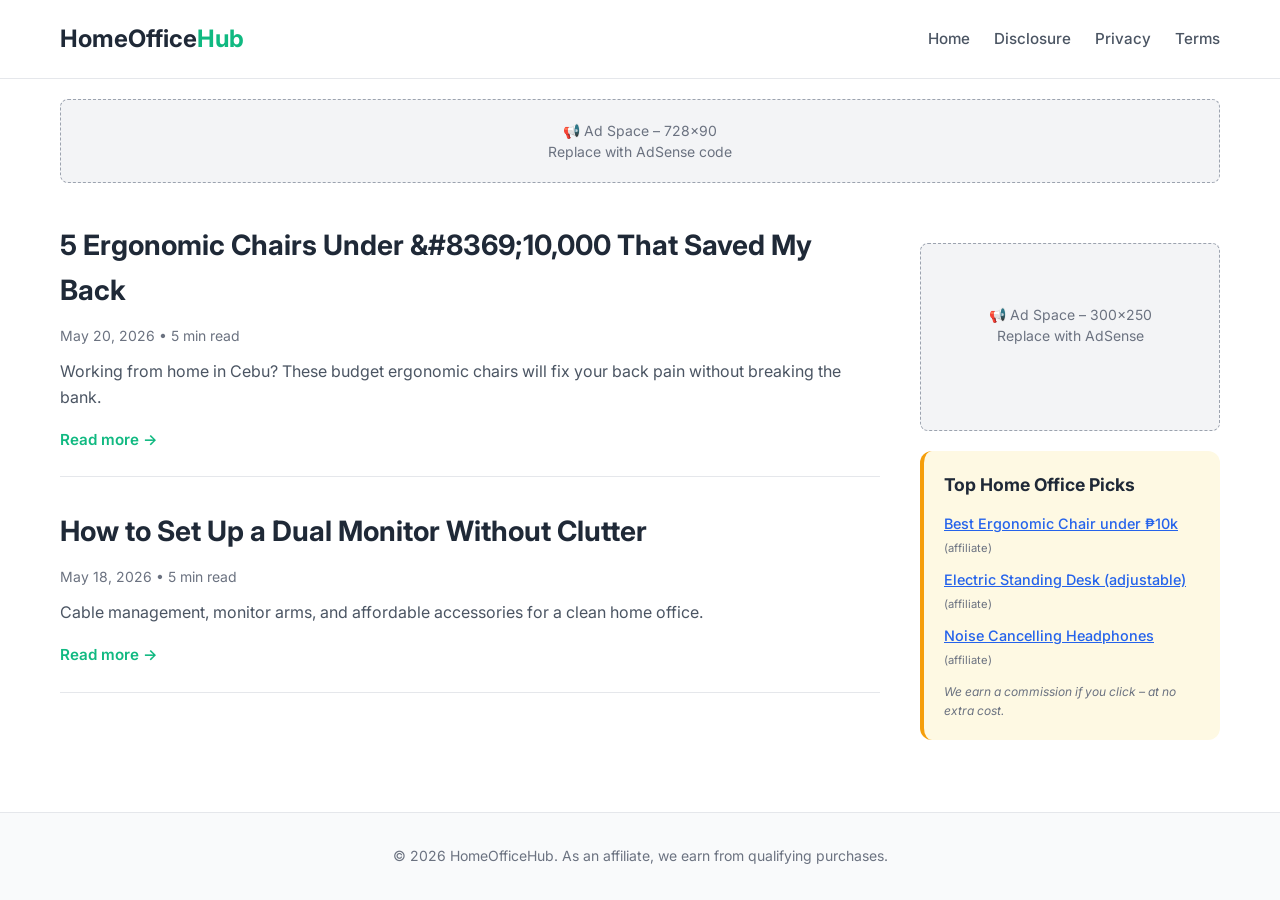
<file: index.html>
<!DOCTYPE html>
<html lang="en">
<head>
    <meta charset="UTF-8">
    <meta name="viewport" content="width=device-width, initial-scale=1.0">
    <title>HomeOfficeHub – Ergonomics & Productivity for Remote Workers</title>
    <meta name="description" content="Expert reviews and guides for home office gear. Best ergonomic chairs, standing desks, and productivity tools in the Philippines.">
    <link rel="stylesheet" href="style.css">
    <link href="https://fonts.googleapis.com/css2?family=Inter:opsz,wght@14..32,400;14..32,500;14..32,600;14..32,700&display=swap" rel="stylesheet">
</head>
<body>
    <header>
        <div class="container">
            <div class="logo">HomeOffice<span>Hub</span></div>
            <nav>
                <a href="index.html">Home</a>
                <a href="affiliate-disclosure.html">Disclosure</a>
                <a href="privacy-policy.html">Privacy</a>
                <a href="terms-of-use.html">Terms</a>
            </nav>
        </div>
    </header>

    <main class="container">
        <div class="ad-slot ad-top">
            <!-- Replace with AdSense code -->
            <div class="ad-placeholder">📢 Ad Space – 728x90<br>Replace with AdSense code</div>
        </div>

        <div class="content-grid">
            <section class="posts-list" id="posts-list">
                <div class="loading">Loading posts...</div>
            </section>
            <aside class="sidebar">
                <div class="ad-slot ad-sidebar">
                    <!-- Replace with AdSense code -->
                    <div class="ad-placeholder">📢 Ad Space – 300x250<br>Replace with AdSense</div>
                </div>
                <div class="affiliate-widget">
                    <h3>Top Home Office Picks</h3>
                    <ul>
                        <li><a href="https://www.lazada.com.ph/products/placeholder-ergonomic-chair.html" rel="sponsored noopener" target="_blank" class="aff-link">Best Ergonomic Chair under &#8369;10k</a> <span class="disclosure-small">(affiliate)</span></li>
                        <li><a href="https://shopee.ph/product/placeholder-standing-desk" rel="sponsored noopener" target="_blank" class="aff-link">Electric Standing Desk (adjustable)</a> <span class="disclosure-small">(affiliate)</span></li>
                        <li><a href="https://www.lazada.com.ph/products/placeholder-headphones.html" rel="sponsored noopener" target="_blank" class="aff-link">Noise Cancelling Headphones</a> <span class="disclosure-small">(affiliate)</span></li>
                    </ul>
                    <p class="disclosure-note">We earn a commission if you click &ndash; at no extra cost.</p>
                </div>
            </aside>
        </div>
    </main>

    <footer>
        <div class="container">
            <p>&copy; 2026 HomeOfficeHub. As an affiliate, we earn from qualifying purchases.</p>
        </div>
    </footer>

    <script src="script.js"></script>
</body>
</html>
</file>
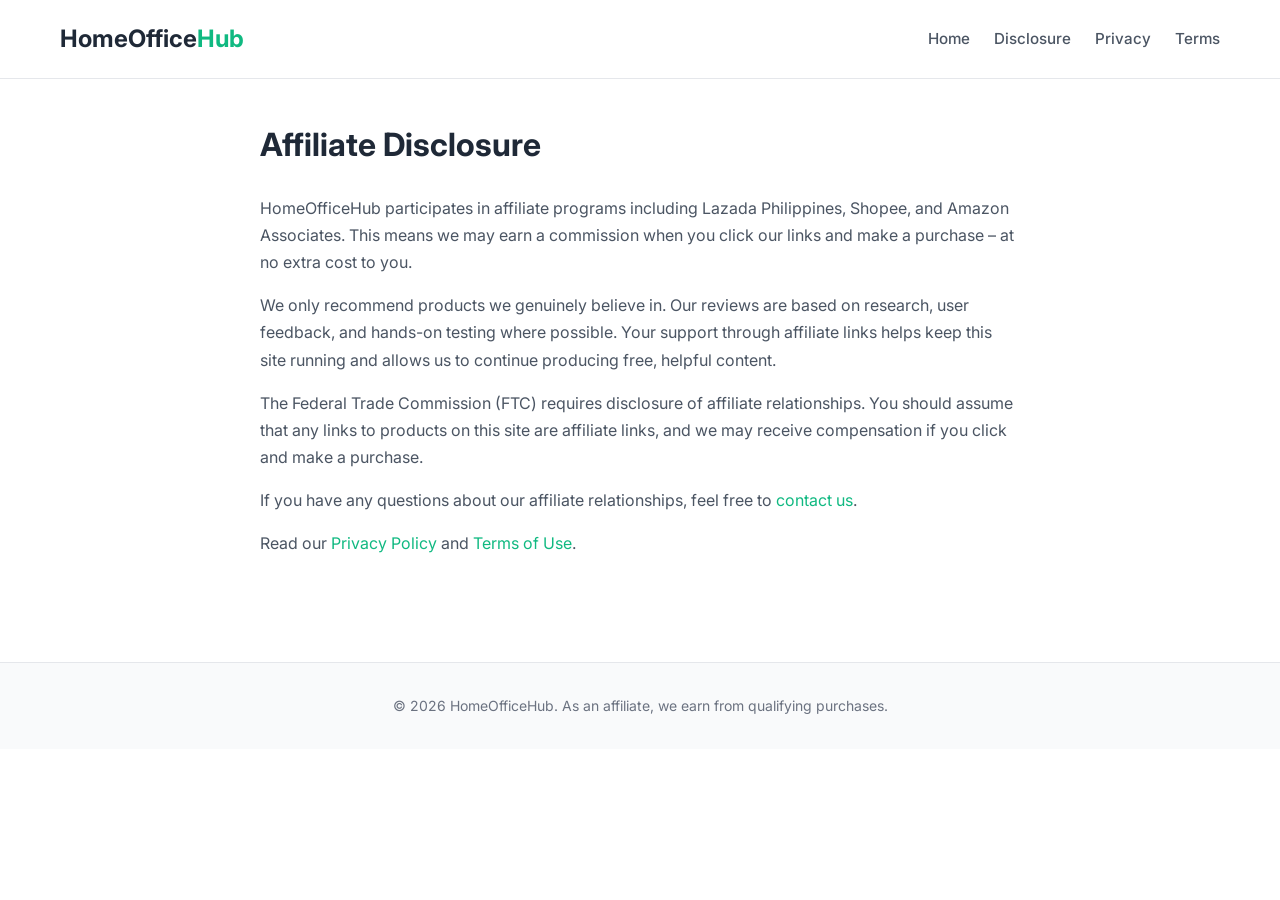
<file: affiliate-disclosure.html>
<!DOCTYPE html>
<html lang="en">
<head>
  <meta charset="UTF-8">
  <meta name="viewport" content="width=device-width, initial-scale=1.0">
  <title>Affiliate Disclosure — HomeOfficeHub</title>
  <meta name="description" content="HomeOfficeHub affiliate disclosure. We earn commissions from qualifying purchases at no extra cost to you.">
  <link rel="stylesheet" href="style.css">
  <link href="https://fonts.googleapis.com/css2?family=Inter:opsz,wght@14..32,400;14..32,500;14..32,600;14..32,700&display=swap" rel="stylesheet">
</head>
<body>
  <header>
    <div class="container">
      <div class="logo"><a href="index.html">HomeOffice<span>Hub</span></a></div>
      <nav>
        <a href="index.html">Home</a>
        <a href="affiliate-disclosure.html">Disclosure</a>
        <a href="privacy-policy.html">Privacy</a>
        <a href="terms-of-use.html">Terms</a>
      </nav>
    </div>
  </header>

  <main class="legal-content">
    <h1>Affiliate Disclosure</h1>
    <p>HomeOfficeHub participates in affiliate programs including Lazada Philippines, Shopee, and Amazon Associates. This means we may earn a commission when you click our links and make a purchase &ndash; at no extra cost to you.</p>
    <p>We only recommend products we genuinely believe in. Our reviews are based on research, user feedback, and hands-on testing where possible. Your support through affiliate links helps keep this site running and allows us to continue producing free, helpful content.</p>
    <p>The Federal Trade Commission (FTC) requires disclosure of affiliate relationships. You should assume that any links to products on this site are affiliate links, and we may receive compensation if you click and make a purchase.</p>
    <p>If you have any questions about our affiliate relationships, feel free to <a href="mailto:contact@homeofficehub.ph">contact us</a>.</p>
    <p>Read our <a href="privacy-policy.html">Privacy Policy</a> and <a href="terms-of-use.html">Terms of Use</a>.</p>
  </main>

  <footer>
    <div class="container">
      <p>&copy; 2026 HomeOfficeHub. As an affiliate, we earn from qualifying purchases.</p>
    </div>
  </footer>
</body>
</html>
</file>
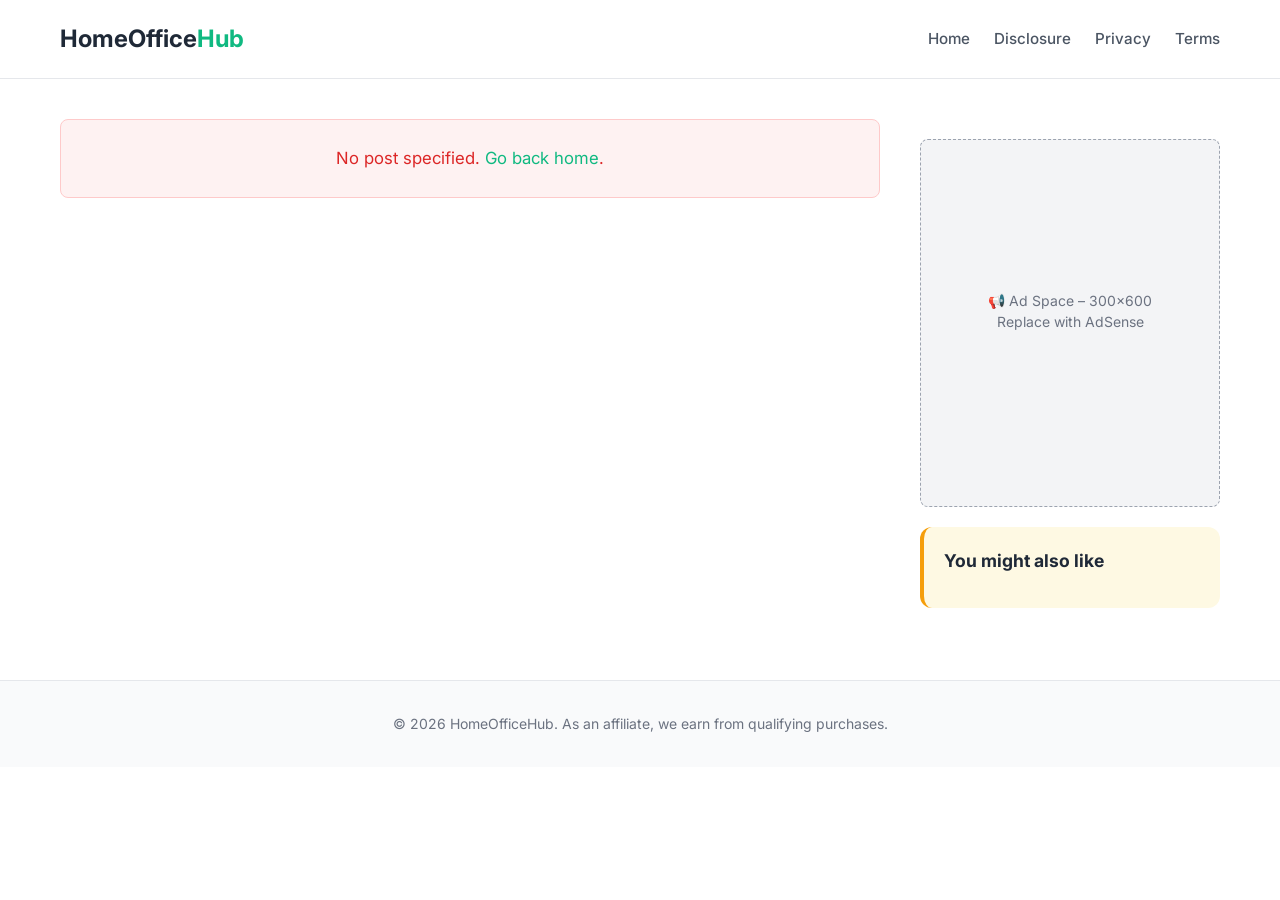
<file: post.html>
<!DOCTYPE html>
<html lang="en">
<head>
    <meta charset="UTF-8">
    <meta name="viewport" content="width=device-width, initial-scale=1.0">
    <title id="meta-title">HomeOfficeHub</title>
    <meta name="description" id="meta-desc" content="Expert reviews and guides for home office gear in the Philippines.">
    <meta property="og:title" id="og-title" content="HomeOfficeHub">
    <meta property="og:description" id="og-desc" content="Expert reviews and guides for home office gear in the Philippines.">
    <meta property="og:type" content="article">
    <meta property="og:url" content="">
    <link rel="stylesheet" href="style.css">
    <link href="https://fonts.googleapis.com/css2?family=Inter:opsz,wght@14..32,400;14..32,500;14..32,600;14..32,700&display=swap" rel="stylesheet">
</head>
<body>
    <header>
        <div class="container">
            <div class="logo"><a href="index.html">HomeOffice<span>Hub</span></a></div>
            <nav>
                <a href="index.html">Home</a>
                <a href="affiliate-disclosure.html">Disclosure</a>
                <a href="privacy-policy.html">Privacy</a>
                <a href="terms-of-use.html">Terms</a>
            </nav>
        </div>
    </header>

    <main class="container">
        <div class="single-post-grid">
            <article class="post-content" id="post-content">
                <div class="loading">Loading post...</div>
            </article>
            <aside class="sidebar">
                <div class="ad-slot ad-sidebar ad-300x600">
                    <!-- Replace with AdSense code -->
                    <div class="ad-placeholder">📢 Ad Space – 300x600<br>Replace with AdSense</div>
                </div>
                <div class="affiliate-widget">
                    <h3>You might also like</h3>
                    <ul id="related-links"></ul>
                </div>
            </aside>
        </div>
    </main>

    <footer>
        <div class="container">
            <p>&copy; 2026 HomeOfficeHub. As an affiliate, we earn from qualifying purchases.</p>
        </div>
    </footer>
    <script src="script.js"></script>
</body>
</html>
</file>
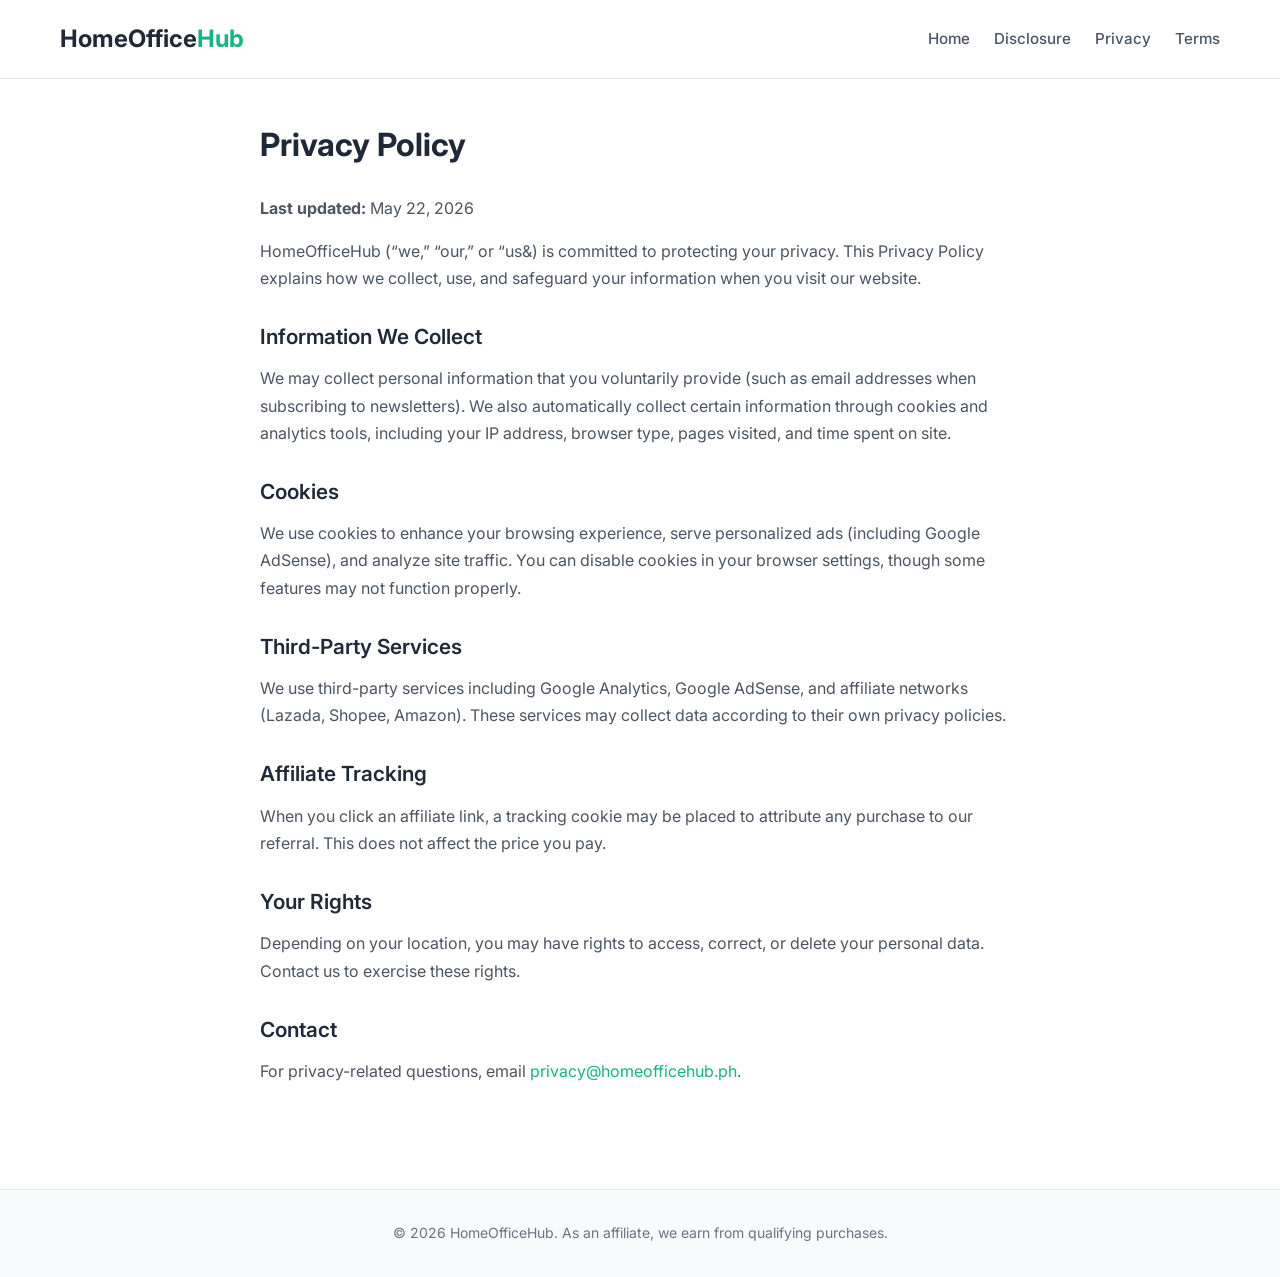
<file: privacy-policy.html>
<!DOCTYPE html>
<html lang="en">
<head>
  <meta charset="UTF-8">
  <meta name="viewport" content="width=device-width, initial-scale=1.0">
  <title>Privacy Policy — HomeOfficeHub</title>
  <meta name="description" content="HomeOfficeHub privacy policy. Learn how we collect, use, and protect your data.">
  <link rel="stylesheet" href="style.css">
  <link href="https://fonts.googleapis.com/css2?family=Inter:opsz,wght@14..32,400;14..32,500;14..32,600;14..32,700&display=swap" rel="stylesheet">
</head>
<body>
  <header>
    <div class="container">
      <div class="logo"><a href="index.html">HomeOffice<span>Hub</span></a></div>
      <nav>
        <a href="index.html">Home</a>
        <a href="affiliate-disclosure.html">Disclosure</a>
        <a href="privacy-policy.html">Privacy</a>
        <a href="terms-of-use.html">Terms</a>
      </nav>
    </div>
  </header>

  <main class="legal-content">
    <h1>Privacy Policy</h1>
    <p><strong>Last updated:</strong> May 22, 2026</p>
    <p>HomeOfficeHub (&ldquo;we,&rdquo; &ldquo;our,&rdquo; or &ldquo;us&) is committed to protecting your privacy. This Privacy Policy explains how we collect, use, and safeguard your information when you visit our website.</p>

    <h2>Information We Collect</h2>
    <p>We may collect personal information that you voluntarily provide (such as email addresses when subscribing to newsletters). We also automatically collect certain information through cookies and analytics tools, including your IP address, browser type, pages visited, and time spent on site.</p>

    <h2>Cookies</h2>
    <p>We use cookies to enhance your browsing experience, serve personalized ads (including Google AdSense), and analyze site traffic. You can disable cookies in your browser settings, though some features may not function properly.</p>

    <h2>Third-Party Services</h2>
    <p>We use third-party services including Google Analytics, Google AdSense, and affiliate networks (Lazada, Shopee, Amazon). These services may collect data according to their own privacy policies.</p>

    <h2>Affiliate Tracking</h2>
    <p>When you click an affiliate link, a tracking cookie may be placed to attribute any purchase to our referral. This does not affect the price you pay.</p>

    <h2>Your Rights</h2>
    <p>Depending on your location, you may have rights to access, correct, or delete your personal data. Contact us to exercise these rights.</p>

    <h2>Contact</h2>
    <p>For privacy-related questions, email <a href="mailto:privacy@homeofficehub.ph">privacy@homeofficehub.ph</a>.</p>
  </main>

  <footer>
    <div class="container">
      <p>&copy; 2026 HomeOfficeHub. As an affiliate, we earn from qualifying purchases.</p>
    </div>
  </footer>
</body>
</html>
</file>
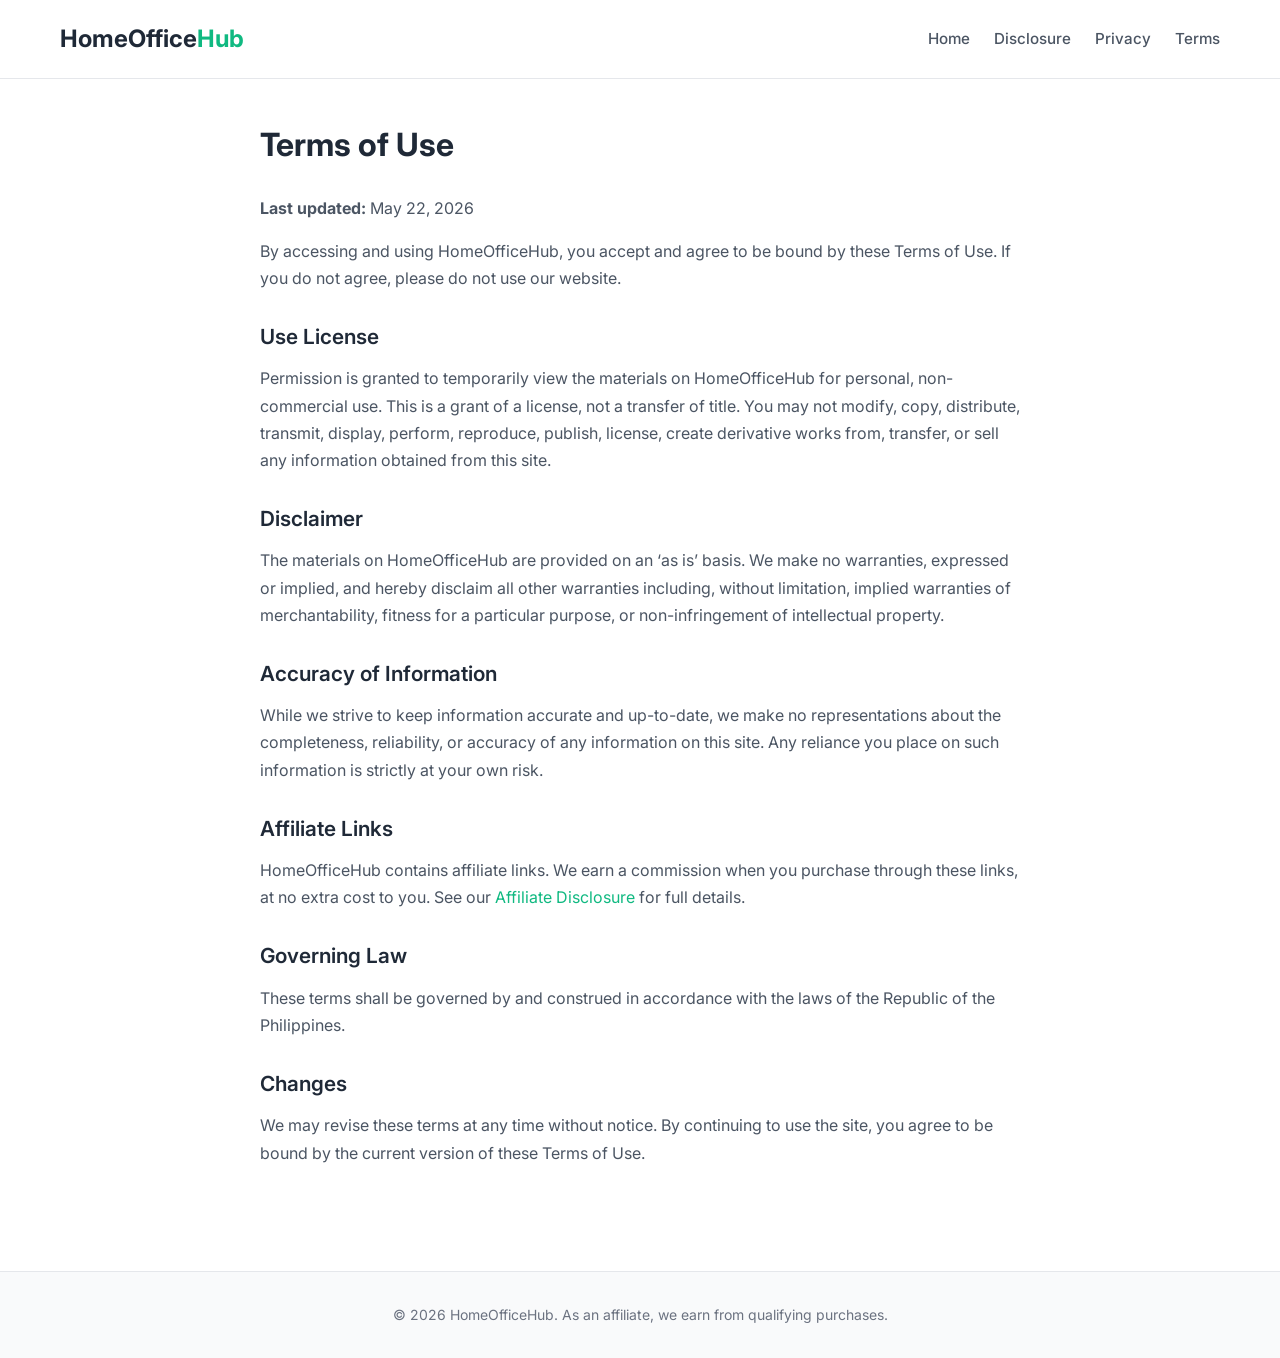
<file: terms-of-use.html>
<!DOCTYPE html>
<html lang="en">
<head>
  <meta charset="UTF-8">
  <meta name="viewport" content="width=device-width, initial-scale=1.0">
  <title>Terms of Use — HomeOfficeHub</title>
  <meta name="description" content="HomeOfficeHub terms of use. Please read these terms carefully before using our website.">
  <link rel="stylesheet" href="style.css">
  <link href="https://fonts.googleapis.com/css2?family=Inter:opsz,wght@14..32,400;14..32,500;14..32,600;14..32,700&display=swap" rel="stylesheet">
</head>
<body>
  <header>
    <div class="container">
      <div class="logo"><a href="index.html">HomeOffice<span>Hub</span></a></div>
      <nav>
        <a href="index.html">Home</a>
        <a href="affiliate-disclosure.html">Disclosure</a>
        <a href="privacy-policy.html">Privacy</a>
        <a href="terms-of-use.html">Terms</a>
      </nav>
    </div>
  </header>

  <main class="legal-content">
    <h1>Terms of Use</h1>
    <p><strong>Last updated:</strong> May 22, 2026</p>
    <p>By accessing and using HomeOfficeHub, you accept and agree to be bound by these Terms of Use. If you do not agree, please do not use our website.</p>

    <h2>Use License</h2>
    <p>Permission is granted to temporarily view the materials on HomeOfficeHub for personal, non-commercial use. This is a grant of a license, not a transfer of title. You may not modify, copy, distribute, transmit, display, perform, reproduce, publish, license, create derivative works from, transfer, or sell any information obtained from this site.</p>

    <h2>Disclaimer</h2>
    <p>The materials on HomeOfficeHub are provided on an &lsquo;as is&rsquo; basis. We make no warranties, expressed or implied, and hereby disclaim all other warranties including, without limitation, implied warranties of merchantability, fitness for a particular purpose, or non-infringement of intellectual property.</p>

    <h2>Accuracy of Information</h2>
    <p>While we strive to keep information accurate and up-to-date, we make no representations about the completeness, reliability, or accuracy of any information on this site. Any reliance you place on such information is strictly at your own risk.</p>

    <h2>Affiliate Links</h2>
    <p>HomeOfficeHub contains affiliate links. We earn a commission when you purchase through these links, at no extra cost to you. See our <a href="affiliate-disclosure.html">Affiliate Disclosure</a> for full details.</p>

    <h2>Governing Law</h2>
    <p>These terms shall be governed by and construed in accordance with the laws of the Republic of the Philippines.</p>

    <h2>Changes</h2>
    <p>We may revise these terms at any time without notice. By continuing to use the site, you agree to be bound by the current version of these Terms of Use.</p>
  </main>

  <footer>
    <div class="container">
      <p>&copy; 2026 HomeOfficeHub. As an affiliate, we earn from qualifying purchases.</p>
    </div>
  </footer>
</body>
</html>
</file>
<file: style.css>
/* ============================================
   HomeOfficeHub — Modern Blog Stylesheet
   Inter font, emerald accent, mobile-first
   ============================================ */

@import url('https://fonts.googleapis.com/css2?family=Inter:opsz,wght@14..32,400;14..32,500;14..32,600;14..32,700&display=swap');

/* ── CSS Variables ── */
:root {
  --bg-body: #ffffff;
  --bg-card: #ffffff;
  --bg-sidebar: #f9fafb;
  --bg-ad: #f3f4f6;
  --border-main: #e5e7eb;
  --border-ad: #9ca3af;
  --text-primary: #1f2937;
  --text-secondary: #4b5563;
  --text-muted: #6b7280;
  --accent: #10b981;
  --accent-hover: #059669;
  --accent-light: #d1fae5;
  --affiliate-bg: #fef9e3;
  --affiliate-border: #f59e0b;
  --font-body: 'Inter', system-ui, -apple-system, BlinkMacSystemFont, 'Segoe UI', Roboto, sans-serif;
  --max-width: 1200px;
  --radius: 12px;
  --radius-sm: 8px;
  --shadow: 0 1px 3px rgba(0,0,0,0.08);
  --shadow-hover: 0 4px 12px rgba(0,0,0,0.12);
  --transition: all 0.2s ease;
}

/* ── Reset ── */
*, *::before, *::after {
  box-sizing: border-box;
  margin: 0;
  padding: 0;
}

html {
  scroll-behavior: smooth;
  font-size: 16px;
}

body {
  font-family: var(--font-body);
  line-height: 1.6;
  color: var(--text-primary);
  background: var(--bg-body);
  -webkit-font-smoothing: antialiased;
  -moz-osx-font-smoothing: grayscale;
}

a {
  color: var(--accent);
  text-decoration: none;
  transition: var(--transition);
}

a:hover {
  color: var(--accent-hover);
  text-decoration: underline;
}

img {
  max-width: 100%;
  height: auto;
  display: block;
}

/* ── Container ── */
.container {
  max-width: var(--max-width);
  margin: 0 auto;
  padding: 0 20px;
}

/* ── Header ── */
header {
  background: rgba(255,255,255,0.95);
  border-bottom: 1px solid var(--border-main);
  padding: 20px 0;
  position: sticky;
  top: 0;
  backdrop-filter: blur(8px);
  z-index: 100;
}

header .container {
  display: flex;
  justify-content: space-between;
  align-items: center;
  flex-wrap: wrap;
  gap: 12px;
}

.logo {
  font-size: 1.5rem;
  font-weight: 700;
  color: var(--text-primary);
}

.logo a {
  color: inherit;
  text-decoration: none;
}

.logo a:hover {
  color: inherit;
  text-decoration: none;
}

.logo span {
  color: var(--accent);
}

nav {
  display: flex;
  gap: 24px;
}

nav a {
  text-decoration: none;
  color: var(--text-secondary);
  font-weight: 500;
  font-size: 0.95rem;
}

nav a:hover {
  color: var(--accent);
  text-decoration: none;
}

/* ── Layout Grids ── */
.content-grid,
.single-post-grid {
  display: grid;
  grid-template-columns: 1fr 300px;
  gap: 40px;
  margin: 40px 0;
}

/* ── Posts List ── */
.posts-list {
  display: flex;
  flex-direction: column;
  gap: 32px;
}

/* ── Post Card ── */
.post-card {
  border-bottom: 1px solid var(--border-main);
  padding-bottom: 24px;
}

.post-card h2 {
  font-size: 1.75rem;
  margin-bottom: 12px;
  font-weight: 700;
}

.post-card h2 a {
  text-decoration: none;
  color: var(--text-primary);
}

.post-card h2 a:hover {
  color: var(--accent);
  text-decoration: none;
}

.post-meta {
  color: var(--text-muted);
  font-size: 0.875rem;
  margin-bottom: 12px;
}

.post-excerpt {
  color: var(--text-secondary);
  margin-bottom: 16px;
  line-height: 1.6;
}

.read-more {
  color: var(--accent);
  text-decoration: none;
  font-weight: 600;
  font-size: 0.95rem;
}

.read-more:hover {
  color: var(--accent-hover);
  text-decoration: underline;
}

/* ── Ad Slots ── */
.ad-slot {
  background: var(--bg-ad);
  border: 1px dashed var(--border-ad);
  text-align: center;
  margin: 20px 0;
  border-radius: var(--radius-sm);
}

.ad-placeholder {
  padding: 20px;
  color: var(--text-muted);
  font-size: 0.875rem;
  line-height: 1.5;
}

.ad-top .ad-placeholder {
  padding: 20px;
}

.ad-sidebar .ad-placeholder {
  padding: 60px 20px;
  margin-bottom: 24px;
}

.ad-300x600 .ad-placeholder {
  padding: 150px 20px;
}

/* ── Affiliate Widget ── */
.affiliate-widget {
  background: var(--affiliate-bg);
  padding: 20px;
  border-radius: var(--radius);
  border-left: 4px solid var(--affiliate-border);
  margin-bottom: 24px;
}

.affiliate-widget h3 {
  margin-bottom: 12px;
  font-size: 1.1rem;
  font-weight: 700;
  color: var(--text-primary);
}

.affiliate-widget ul {
  list-style: none;
  margin-bottom: 12px;
}

.affiliate-widget li {
  margin-bottom: 10px;
  font-size: 0.9rem;
}

.aff-link {
  color: #2563eb;
  text-decoration: underline;
  font-weight: 500;
}

.aff-link:hover {
  color: #1d4ed8;
}

.disclosure-small {
  font-size: 0.7rem;
  color: var(--text-muted);
}

.disclosure-note {
  font-size: 0.75rem;
  color: var(--text-muted);
  margin-top: 8px;
  font-style: italic;
}

/* ── Single Post ── */
.post-content {
  font-size: 1.05rem;
  line-height: 1.7;
}

.post-content h1 {
  font-size: 2.2rem;
  margin-bottom: 16px;
  font-weight: 700;
  color: var(--text-primary);
}

.post-content h2 {
  margin: 28px 0 12px;
  font-size: 1.5rem;
  font-weight: 700;
  color: var(--text-primary);
}

.post-content h3 {
  margin: 20px 0 10px;
  font-size: 1.2rem;
  font-weight: 600;
}

.post-content p {
  margin-bottom: 20px;
  color: var(--text-secondary);
}

.post-content ul,
.post-content ol {
  margin-left: 1.5rem;
  margin-bottom: 20px;
}

.post-content li {
  margin-bottom: 8px;
  color: var(--text-secondary);
}

.post-content strong {
  color: var(--text-primary);
  font-weight: 600;
}

/* ── Affiliate Box (in content) ── */
.post-content .affiliate-box {
  background: #f0f9ff;
  border-left: 4px solid #0ea5e9;
  padding: 16px;
  margin: 24px 0;
  border-radius: var(--radius-sm);
}

.post-content .affiliate-box a {
  color: #2563eb;
  text-decoration: underline;
  font-weight: 600;
}

.post-content .affiliate-box a:hover {
  color: #1d4ed8;
}

/* ── Key Takeaway ── */
.post-content .key-takeaway {
  background: var(--accent-light);
  border-left: 4px solid var(--accent);
  padding: 16px;
  margin: 28px 0;
  border-radius: var(--radius-sm);
}

.post-content .key-takeaway h3 {
  margin-top: 0;
  color: var(--accent-hover);
}

/* ── Related Posts ── */
#related-links {
  list-style: none;
}

#related-links li {
  margin-bottom: 12px;
}

#related-links a {
  color: var(--text-secondary);
  font-size: 0.9rem;
}

#related-links a:hover {
  color: var(--accent);
}

/* ── Post Navigation ── */
.post-nav {
  display: flex;
  justify-content: space-between;
  margin-top: 40px;
  padding-top: 20px;
  border-top: 1px solid var(--border-main);
}

.post-nav a {
  font-weight: 600;
  font-size: 0.9rem;
  color: var(--text-secondary);
}

.post-nav a:hover {
  color: var(--accent);
}

/* ── Loading / Error States ── */
.loading {
  color: var(--text-muted);
  font-style: italic;
  text-align: center;
  padding: 2rem;
}

.error-box {
  background: #fef2f2;
  border: 1px solid #fecaca;
  color: #dc2626;
  padding: 1.5rem;
  border-radius: var(--radius-sm);
  text-align: center;
}

/* ── Footer ── */
footer {
  background: var(--bg-sidebar);
  padding: 32px 0;
  margin-top: 48px;
  border-top: 1px solid var(--border-main);
  text-align: center;
  font-size: 0.875rem;
  color: var(--text-muted);
}

/* ── Legal Pages ── */
.legal-content {
  max-width: 800px;
  margin: 0 auto;
  padding: 40px 20px;
}

.legal-content h1 {
  font-size: 2rem;
  margin-bottom: 24px;
  font-weight: 700;
}

.legal-content h2 {
  font-size: 1.3rem;
  margin: 28px 0 12px;
  font-weight: 600;
}

.legal-content p {
  margin-bottom: 16px;
  color: var(--text-secondary);
  line-height: 1.7;
}

/* ── Responsive ── */
@media (max-width: 768px) {
  .content-grid,
  .single-post-grid {
    grid-template-columns: 1fr;
  }

  .sidebar {
    order: 2;
  }

  header .container {
    flex-direction: column;
    align-items: flex-start;
    gap: 12px;
  }

  nav {
    gap: 16px;
    flex-wrap: wrap;
  }

  .post-content h1 {
    font-size: 1.7rem;
  }

  .post-card h2 {
    font-size: 1.4rem;
  }
}

/* ── Print Styles ── */
@media print {
  header, footer, .sidebar, .ad-slot, .affiliate-widget {
    display: none !important;
  }
  .content-grid,
  .single-post-grid {
    grid-template-columns: 1fr;
  }
  .post-content {
    font-size: 12pt;
  }
}
</file>
